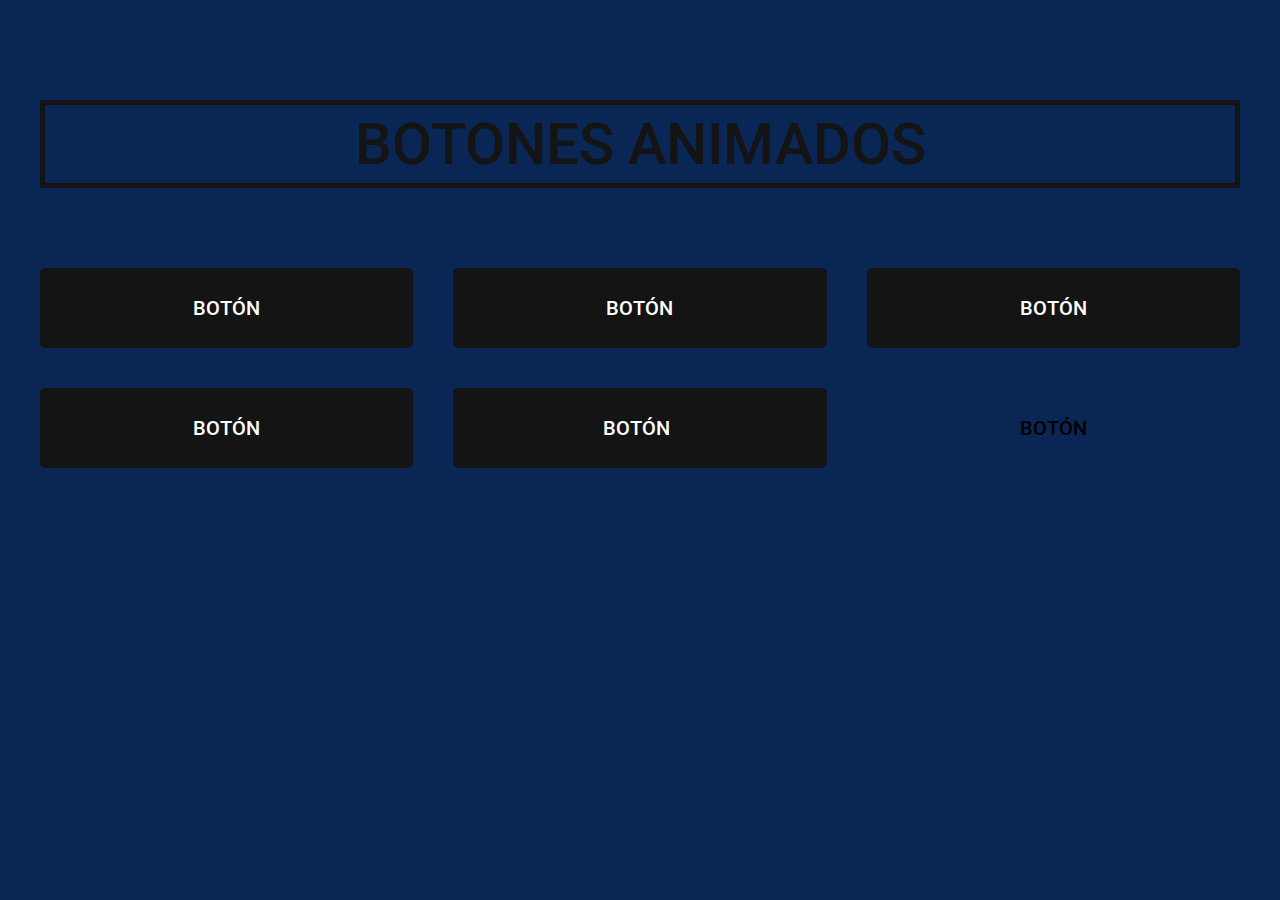
<file: Animated Buttons/index.html>
<!DOCTYPE html>
<html lang="en">
<head>
	<meta charset="UTF-8">
	<meta http-equiv="X-UA-Compatible" content="IE=edge">
	<meta name="viewport" content="width=device-width, initial-scale=1.0">
	<link rel="stylesheet" href="estilos.css">
	<link rel="preconnect" href="https://fonts.googleapis.com">
	<link rel="preconnect" href="https://fonts.gstatic.com" crossorigin>
	<link href="https://fonts.googleapis.com/css2?family=Roboto:wght@400;500&display=swap" rel="stylesheet"> 
	
	<!-- Estilos de los botones -->
	<link rel="stylesheet" href="uno.css">
	<link rel="stylesheet" href="dos.css">
	<link rel="stylesheet" href="tres.css">
	<link rel="stylesheet" href="cuatro.css">
	<link rel="stylesheet" href="cinco.css">
	<link rel="stylesheet" href="seis.css">
	<title>Botones Animados con CSS</title>
</head>
<body>
	<div class="contenedor">
		<h1>Botones Animados</h1>

		<div class="contenedor-botones">
			<button class="boton uno"><span>Botón</span></button>
			<button class="boton dos"><span>Botón</span></button>
			<button class="boton tres"><span>Botón</span></button>
			<button class="boton cuatro"><span>Botón</span></button>
			<button class="boton cinco">
				<div class="icono">
					<svg xmlns="http://www.w3.org/2000/svg" width="16" height="16" fill="currentColor" class="bi bi-arrow-right-short" viewBox="0 0 16 16">
						<path fill-rule="evenodd" d="M4 8a.5.5 0 0 1 .5-.5h5.793L8.146 5.354a.5.5 0 1 1 .708-.708l3 3a.5.5 0 0 1 0 .708l-3 3a.5.5 0 0 1-.708-.708L10.293 8.5H4.5A.5.5 0 0 1 4 8z"/>
					</svg>
				</div>	
					<span>Botón</span>
			</button>
			<button class="boton seis">
				<span>Botón</span>
				<svg>
					<rect x="0" y="0" fill="none"></rect>
				</svg>
			</button>
		</div>
	</div>
</body>
</html>
</file>
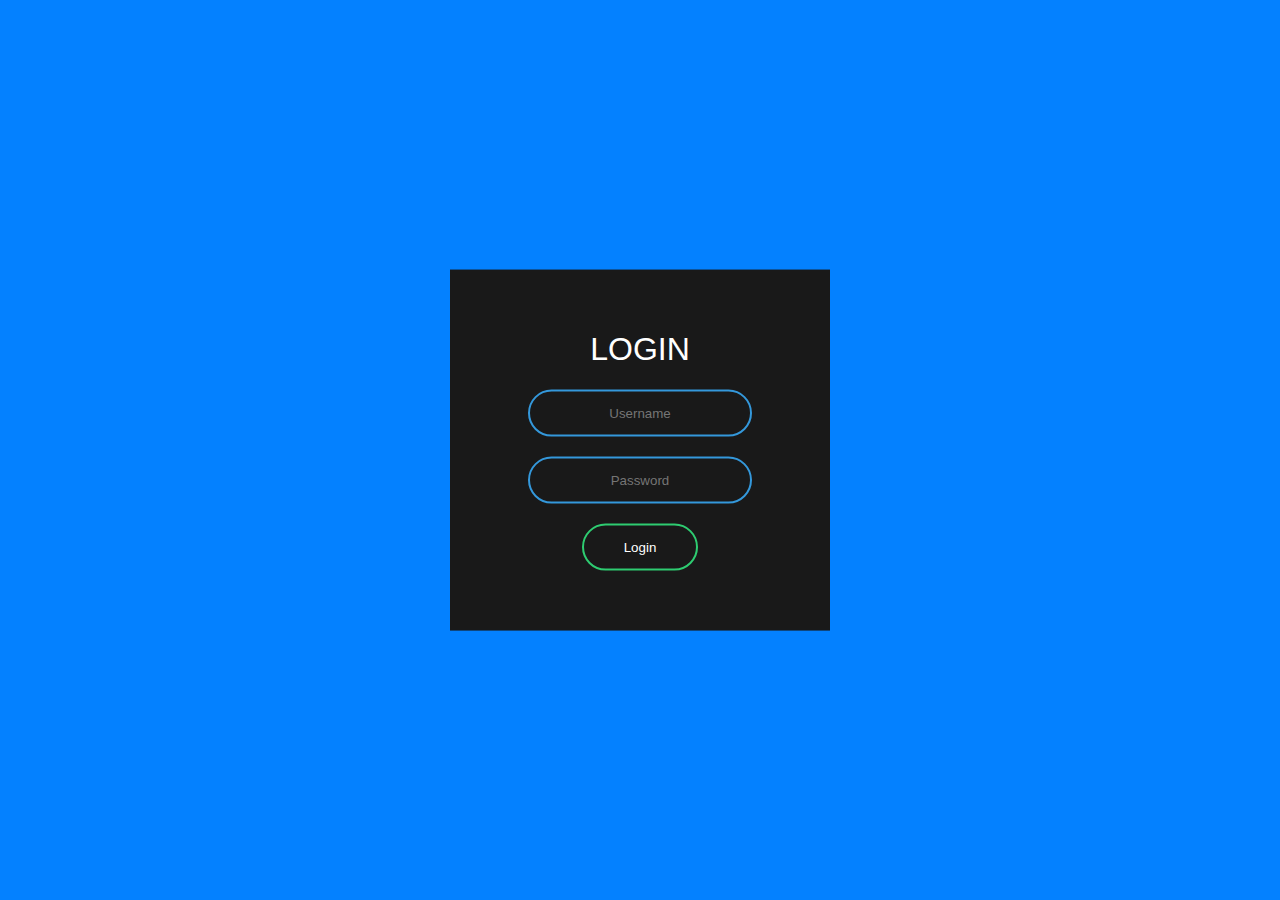
<file: Animated Login Form/index.html>
<!DOCTYPE html>
<html lang="en" dir="ltr">
  <head>
    <meta charset="utf-8">
    <title>Animated Login Form</title>
    <link rel="stylesheet" href="style.css">
  </head>
  <body>
    <form class="box" action="index.html" method="post">
      <h1>Login</h1>
      <input type="text" name="" placeholder="Username">
      <input type="password" name="" placeholder="Password">
      <input type="submit" name="" value="Login">
    </form>
  </body>
</html>
</file>
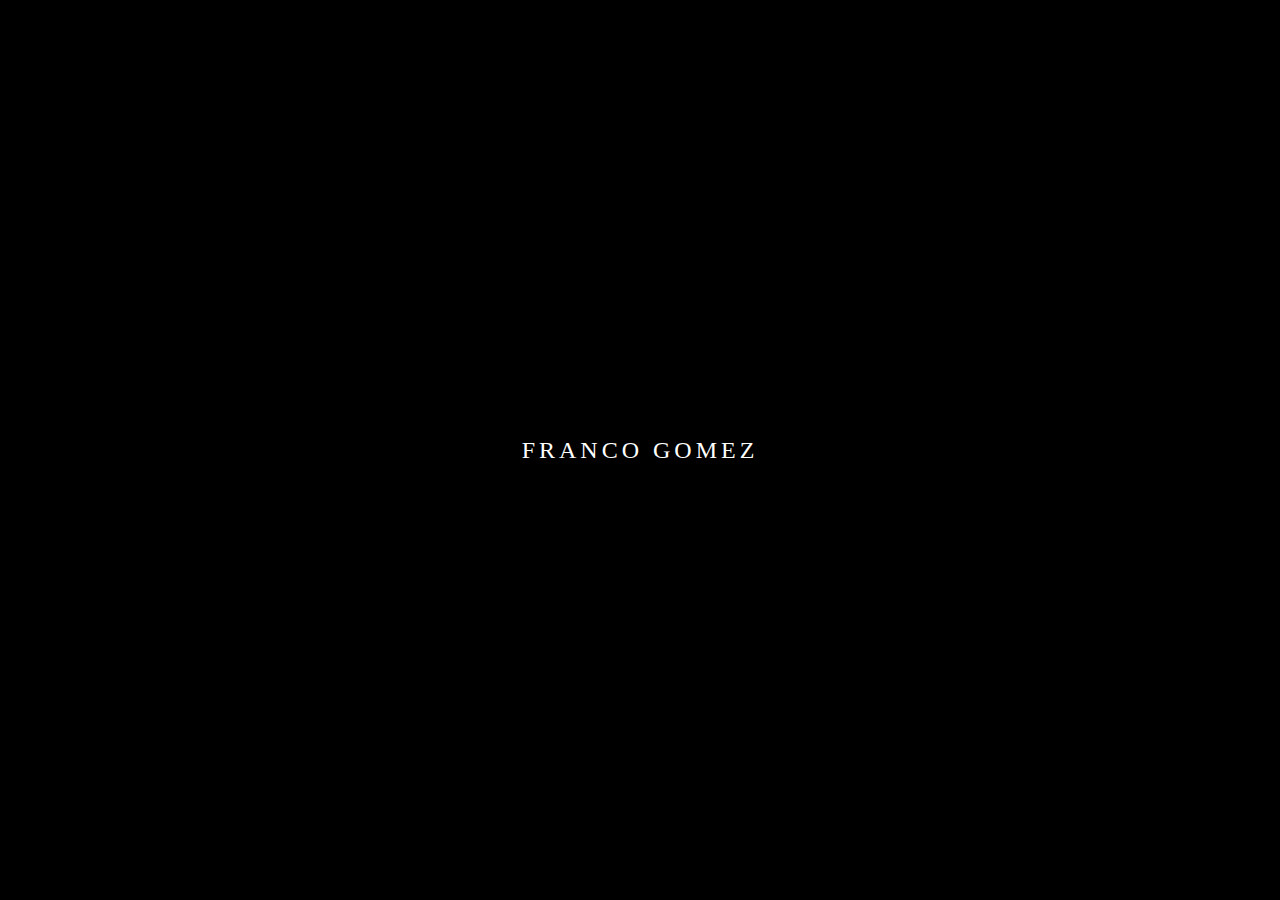
<file: Animation Button/index.html>
<!DOCTYPE html>
<html lang="es">
<head>
    <meta charset="UTF-8">
    <meta name="viewport" content="width=device-width, user-scalable=no, initial-scale=1.0, maximum-scale=1.0, minimum-scale=1.0">
    <title>Botón de Luz de Neón con CSS</title>
    <link rel="stylesheet" href="estilos.css">
</head>
<body>
    <a href="https://github.com/Franco18Gom3z" class="btn-neon">
        <span id="span1"></span>
        <span id="span2"></span>
        <span id="span3"></span>
        <span id="span4"></span>
        FRANCO GOMEZ
    </a>
</body>
</html>
</file>
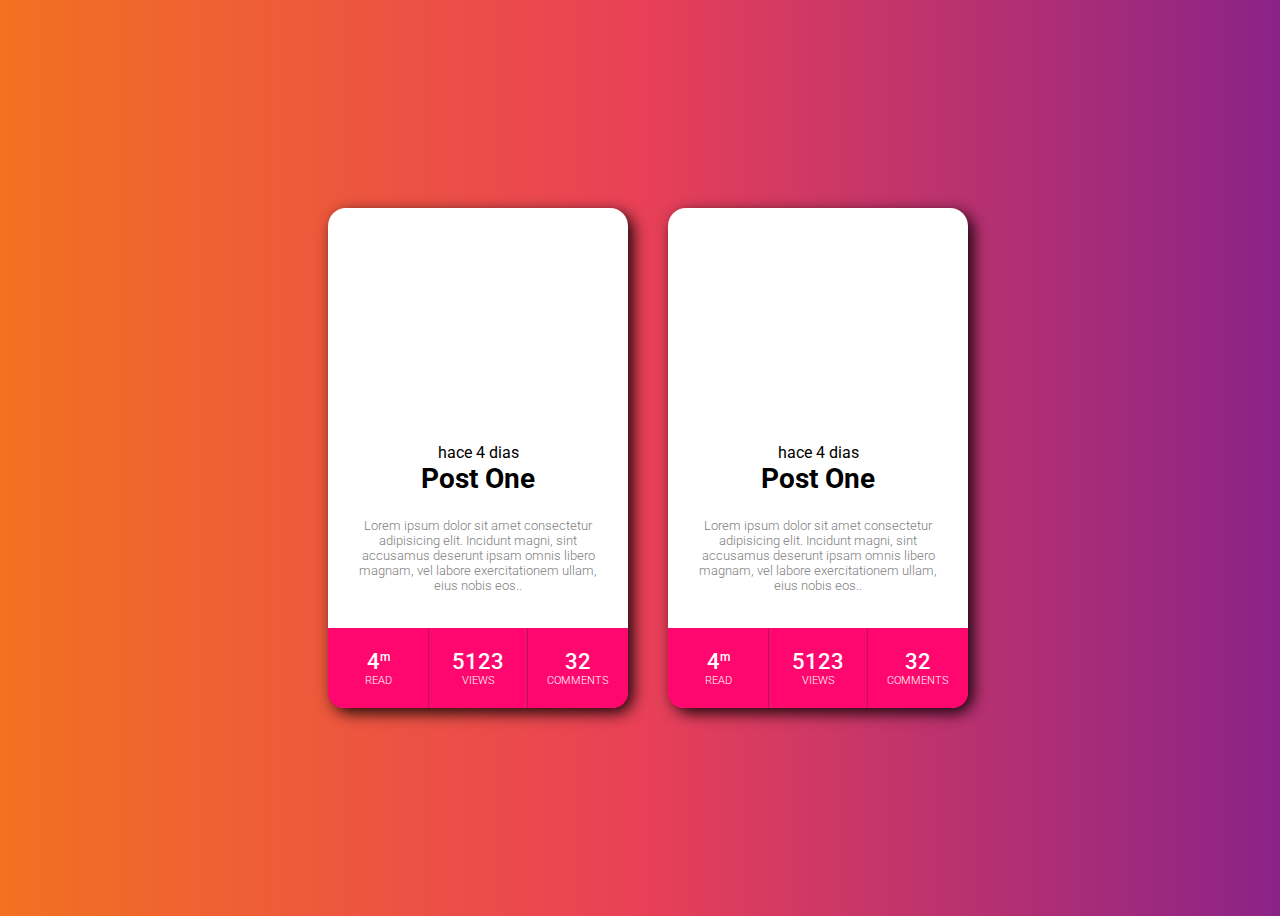
<file: Card Animation Grid/Index.html>
<!DOCTYPE html>
<html lang="en">

<head>
    <meta charset="UTF-8">
    <meta http-equiv="X-UA-Compatible" content="IE=edge">
    <meta name="viewport" content="width=device-width, initial-scale=1.0">
    <link rel="preconnect" href="https://fonts.googleapis.com">
    <link rel="preconnect" href="https://fonts.gstatic.com" crossorigin>
    <link href="https://fonts.googleapis.com/css2?family=Roboto&display=swap" rel="stylesheet">
    <title>Card Animation</title>
    <link rel="stylesheet" href="estilo.css">
</head>

<body>
    <div class="card">
        <div class="card-image"></div>
        <div class="card-text">
            <span class="date">hace 4 dias</span>
            <h2>Post One</h2>
            <p>Lorem ipsum dolor sit amet consectetur adipisicing elit. Incidunt magni, sint accusamus deserunt ipsam
                omnis libero magnam, vel labore exercitationem ullam, eius nobis eos..</p>
        </div>
        <div class="card-stats">
            <div class="stat">
                <div class="value">4<sup>m</sup></div>
                <div class="type">read</div>
            </div>
            <div class="stat border">
                <div class="value">5123</div>
                <div class="type">Views</div>
            </div>
            <div class="stat">
                <div class="value">32</div>
                <div class="type">Comments</div>
            </div>
        </div>
    </div>
    <div class="card">
        <div class="card-image"></div>
        <div class="card-text">
            <span class="date">hace 4 dias</span>
            <h2>Post One</h2>
            <p>Lorem ipsum dolor sit amet consectetur adipisicing elit. Incidunt magni, sint accusamus deserunt ipsam
                omnis libero magnam, vel labore exercitationem ullam, eius nobis eos..</p>
        </div>
        <div class="card-stats">
            <div class="stat">
                <div class="value">4<sup>m</sup></div>
                <div class="type">read</div>
            </div>
            <div class="stat border">
                <div class="value">5123</div>
                <div class="type">Views</div>
            </div>
            <div class="stat">
                <div class="value">32</div>
                <div class="type">Comments</div>
            </div>
        </div>
</body>

</html>
</file>
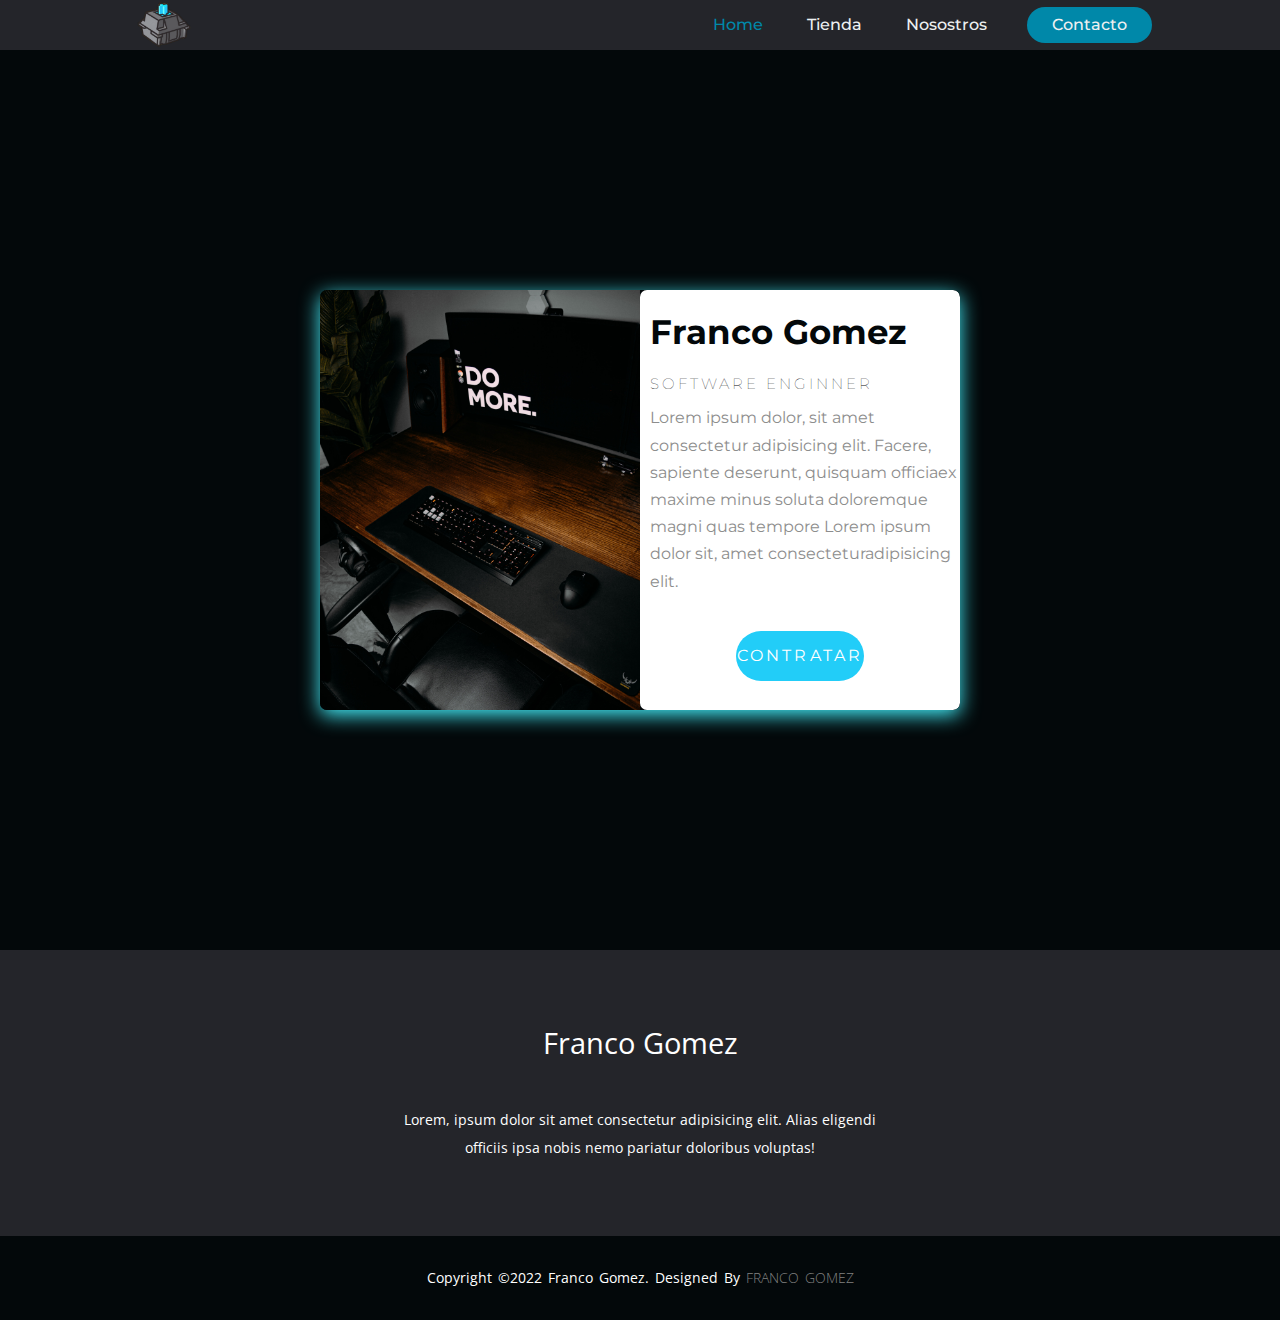
<file: Hardware Shop/index.html>
<!DOCTYPE html>
<html lang="en">

<head>
    <meta charset="UTF-8">
    <meta http-equiv="X-UA-Compatible" content="IE=edge">
    <meta name="viewport" content="width=device-width, initial-scale=1.0">
    <title>HardShopp</title>
    <!-- <link rel="icon" href="img/logo.png"> -->
    <link rel="stylesheet" href="https://cdnjs.cloudflare.com/ajax/libs/font-awesome/6.1.1/css/all.min.css"
        integrity="sha512-KfkfwYDsLkIlwQp6LFnl8zNdLGxu9YAA1QvwINks4PhcElQSvqcyVLLD9aMhXd13uQjoXtEKNosOWaZqXgel0g=="
        crossorigin="anonymous" referrerpolicy="no-referrer" />
    <link rel="stylesheet" href="css/normalize.css">
    <link rel="stylesheet" href="css/home.css">
    <link rel="stylesheet" href="css/estilo.css">

</head>

<body>
    <header>
        <img class="logo" src="img/logo.png" alt="logo">
        <nav>
            <ul class="nav-links">
                <li><a class="activo" href="Index.html">Home</a></li>
                <li><a href="tienda.html">Tienda</a></li>
                <li><a href="nosotros.html">Nosostros</a></li>
            </ul>
        </nav>
        <a href="contacto.html"><button>Contacto</button></a>
    </header>
    <main>
        <div class="presentacion">
            <div class="img">
                <img src="img/home/setup.jpg" width="">
            </div>
            <div class="producto-info">
                <div class="producto-texto">
                    <h1>Franco Gomez</h1>
                    <h2>Software Enginner</h2>
                    <p>Lorem ipsum dolor, sit amet consectetur adipisicing elit. Facere, sapiente deserunt, quisquam
                        officiaex maxime minus soluta doloremque magni quas tempore Lorem ipsum dolor sit, amet
                        consecteturadipisicing elit.</p>
                        

                </div>
                <div class="precio-btn">
                    <a href="https://www.linkedin.com/in/franco-gomez-b6816321b/" target="_blank">Contratar</a>
                </div>
            </div>
        </div>
    </main>
    <footer>
        <div class="footer-content">
            <h3>Franco Gomez</h3>
            <p>Lorem, ipsum dolor sit amet consectetur adipisicing elit. Alias eligendi officiis ipsa nobis nemo
                pariatur doloribus voluptas!</p>
            <ul class="socials">
                <li><a href="https://www.facebook.com/profile.php?id=100011532256018" target="_blank"><i
                            class="fa-brands fa-facebook-f"></i></a></li>
                <li><a href="https://www.instagram.com/fran18gomez/" target="_blank"><i
                            class="fa-brands fa-instagram"></i></a></li>
                <li><a href="https://www.linkedin.com/in/franco-gomez-b6816321b/" target="_blank"><i
                            class="fa-brands fa-linkedin"></i></a></li>
                <li><a href="https://github.com/Franco18Gom3z" target="_blank"><i class="fa-brands fa-github"></i></a>
                </li>
            </ul>
        </div>
        <div class="footer-bottom">
            <p>copyright &copy;2022 Franco Gomez. designed by <span>Franco Gomez</span></p>
        </div>
    </footer>
</body>

</html>
</file>
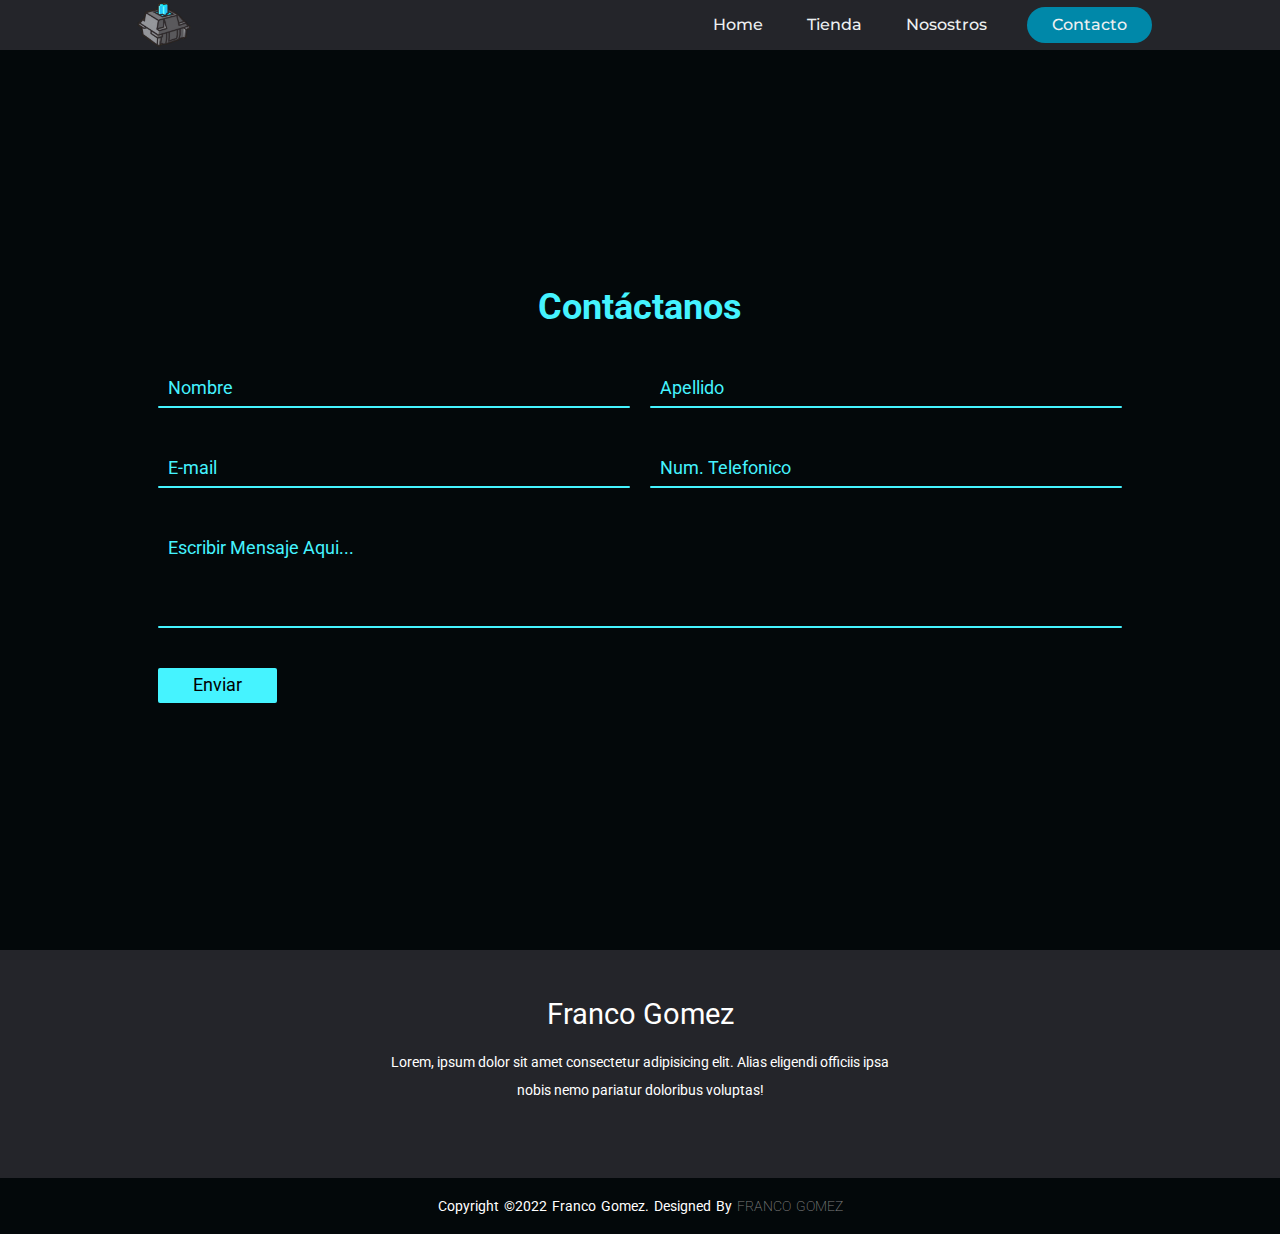
<file: Hardware Shop/contacto.html>
<!DOCTYPE html>
<html lang="en">

<head>
    <meta charset="UTF-8">
    <meta http-equiv="X-UA-Compatible" content="IE=edge">
    <meta name="viewport" content="width=device-width, initial-scale=1.0">
    <title>HardShopp</title>
    <link rel="stylesheet" href="https://cdnjs.cloudflare.com/ajax/libs/font-awesome/6.1.1/css/all.min.css"
        integrity="sha512-KfkfwYDsLkIlwQp6LFnl8zNdLGxu9YAA1QvwINks4PhcElQSvqcyVLLD9aMhXd13uQjoXtEKNosOWaZqXgel0g=="
        crossorigin="anonymous" referrerpolicy="no-referrer" />
    <link rel="stylesheet" href="css/normalize.css">
    <link rel="stylesheet" href="css/contacto.css">
    <link rel="stylesheet" href="css/estilo.css">

</head>

<body>
    <header>
        <img class="logo" src="img/logo.png" alt="logo" width="15%">
        <nav>
            <ul class="nav-links">
                <li><a href="index.html">Home</a></li>
                <li><a href="tienda.html">Tienda</a></li>
                <li><a href="nosotros.html">Nosostros</a></li>
            </ul>
        </nav>
        <a class="activo" href="contacto.html"><button>Contacto</button></a>
    </header>
    <main>
        <div class="container">
            <h2>Contáctanos</h2>
            <div class="row100">
                <div class="col">
                    <div class="inputbox">
                        <input type="text" name="" required="required">
                        <span class="text">Nombre</span>
                        <span class="line"></span>
                    </div>
                </div>
                <div class="col">
                    <div class="inputbox">
                        <input type="text" name="" required="required">
                        <span class="text">Apellido</span>
                        <span class="line"></span>
                    </div>
                </div>
            </div>
            <div class="row100">
                <div class="col">
                    <div class="inputbox">
                        <input type="text" name="" required="required">
                        <span class="text">E-mail</span>
                        <span class="line"></span>
                    </div>
                </div>
                <div class="col">
                    <div class="inputbox">
                        <input type="text" name="" required="required">
                        <span class="text">Num. Telefonico</span>
                        <span class="line"></span>
                    </div>
                </div>
            </div>
            <div class="row100">
                <div class="col">
                    <div class="inputbox textarea">
                        <textarea required="required"></textarea>
                        <span class="text">Escribir Mensaje Aqui...</span>
                        <span class="line"></span>
                    </div>
                </div>
            </div>
            <div class="row100">
                <div class="col">
                    <input type="submit" value="Enviar">
                </div>
            </div>
        </div>
    </main>
    <footer>
        <div class="footer-content">
            <h3>Franco Gomez</h3>
            <p>Lorem, ipsum dolor sit amet consectetur adipisicing elit. Alias eligendi officiis ipsa nobis nemo
                pariatur doloribus voluptas!</p>
            <ul class="socials">
                <li><a href="https://www.facebook.com/profile.php?id=100011532256018" target="_blank"><i class="fa-brands fa-facebook-f"></i></a></li>
                <li><a href="https://www.instagram.com/fran18gomez/" target="_blank"><i class="fa-brands fa-instagram"></i></a></li>
                <li><a href="https://www.linkedin.com/in/franco-gomez-b6816321b/" target="_blank"><i class="fa-brands fa-linkedin"></i></a></li>
                <li><a href="https://github.com/Franco18Gom3z" target="_blank"><i class="fa-brands fa-github"></i></a></li>
            </ul>
        </div>
        <div class="footer-bottom">
            <p>copyright &copy;2022 Franco Gomez. designed by <span>Franco Gomez</span></p>
        </div>
    </footer>
</body>

</html>
</file>
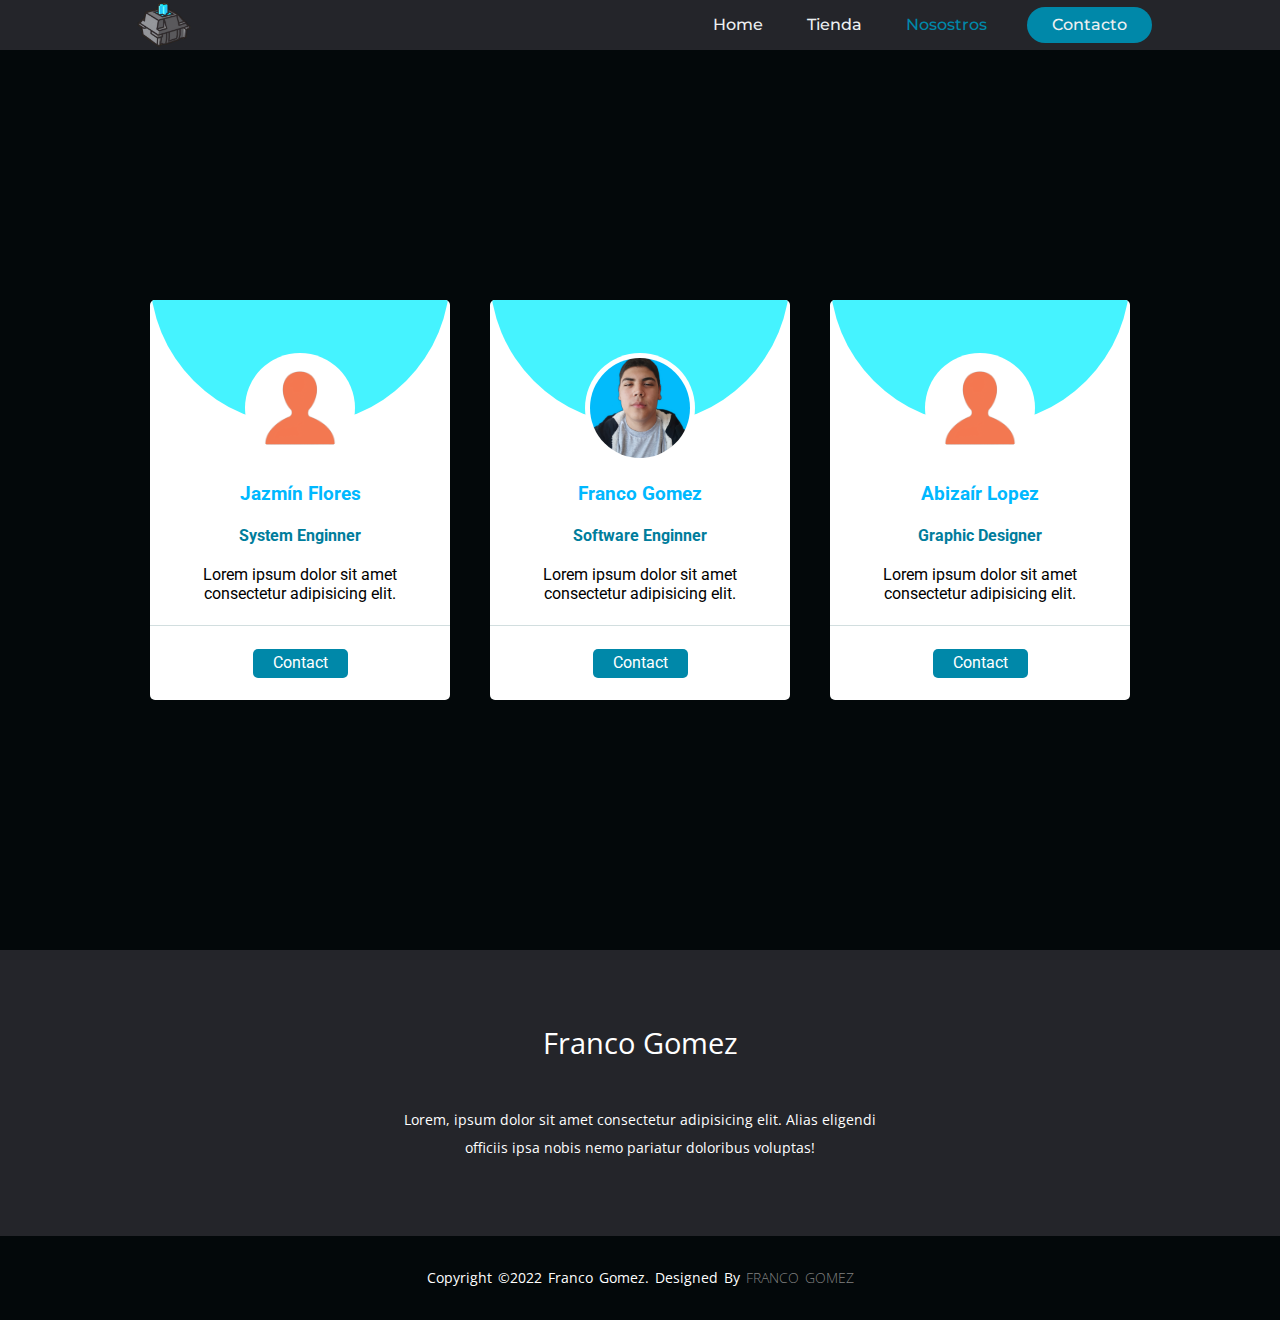
<file: Hardware Shop/nosotros.html>
<!DOCTYPE html>
<html lang="en">

<head>
    <meta charset="UTF-8">
    <meta http-equiv="X-UA-Compatible" content="IE=edge">
    <meta name="viewport" content="width=device-width, initial-scale=1.0">
    <title>HardShopp</title>
    <link rel="stylesheet" href="https://cdnjs.cloudflare.com/ajax/libs/font-awesome/6.1.1/css/all.min.css"
        integrity="sha512-KfkfwYDsLkIlwQp6LFnl8zNdLGxu9YAA1QvwINks4PhcElQSvqcyVLLD9aMhXd13uQjoXtEKNosOWaZqXgel0g=="
        crossorigin="anonymous" referrerpolicy="no-referrer" />
    <link rel="stylesheet" href="css/normalize.css">
    <link rel="stylesheet" href="css/nosotros.css">
    <link rel="stylesheet" href="css/estilo.css">

</head>

<body>
    <header>
        <img class="logo" src="img/logo.png" alt="logo" width="15%">
        <nav>
            <ul class="nav-links">
                <li><a href="index.html">Home</a></li>
                <li><a href="tienda.html">Tienda</a></li>
                <li><a class="activo" href="nosotros.html">Nosostros</a></li>
            </ul>
        </nav>
        <a class="" href="contacto.html"><button>Contacto</button></a>
    </header>
    <main>
        <div class="card">
            <div class="head">
                <div class="circle"></div>
                <div class="img">
                    <img src="img/nosotros/logo1.png" width="8%">
                </div>
            </div>
            <div class="description">
                <h3>Jazmín Flores</h3>
                <h4>System Enginner</h4>
                <p>Lorem ipsum dolor sit amet consectetur adipisicing elit.</p>
            </div>
            <div class="contact">
                <a href="#">Contact</a>
            </div>
        </div>
        <div class="card">
            <div class="head">
                <div class="circle"></div>
                <div class="img">
                    <img src="img/nosotros/persona.jpg" width="8%">
                </div>
            </div>
            <div class="description">
                <h3>Franco Gomez</h3>
                <h4>Software Enginner</h4>
                <p>Lorem ipsum dolor sit amet consectetur adipisicing elit.</p>
            </div>
            <div class="contact">
                <a href="#">Contact</a>
            </div>
        </div>
        <div class="card">
            <div class="head">
                <div class="circle"></div>
                <div class="img">
                    <img src="img/nosotros/logo1.png" width="8%">
                </div>
            </div>
            <div class="description">
                <h3>Abizaír Lopez</h3>
                <h4>Graphic Designer</h4>
                <p>Lorem ipsum dolor sit amet consectetur adipisicing elit.</p>
            </div>
            <div class="contact">
                <a href="#">Contact</a>
            </div>
        </div>
    </main>
    <footer>
        <div class="footer-content">
            <h3>Franco Gomez</h3>
            <p>Lorem, ipsum dolor sit amet consectetur adipisicing elit. Alias eligendi officiis ipsa nobis nemo
                pariatur doloribus voluptas!</p>
            <ul class="socials">
                <li><a href="https://www.facebook.com/profile.php?id=100011532256018" target="_blank"><i
                            class="fa-brands fa-facebook-f"></i></a></li>
                <li><a href="https://www.instagram.com/fran18gomez/" target="_blank"><i
                            class="fa-brands fa-instagram"></i></a></li>
                <li><a href="https://www.linkedin.com/in/franco-gomez-b6816321b/" target="_blank"><i
                            class="fa-brands fa-linkedin"></i></a></li>
                <li><a href="https://github.com/Franco18Gom3z" target="_blank"><i class="fa-brands fa-github"></i></a>
                </li>
            </ul>
        </div>
        <div class="footer-bottom">
            <p>copyright &copy;2022 Franco Gomez. designed by <span>Franco Gomez</span></p>
        </div>
    </footer>
</body>

</html>
</file>
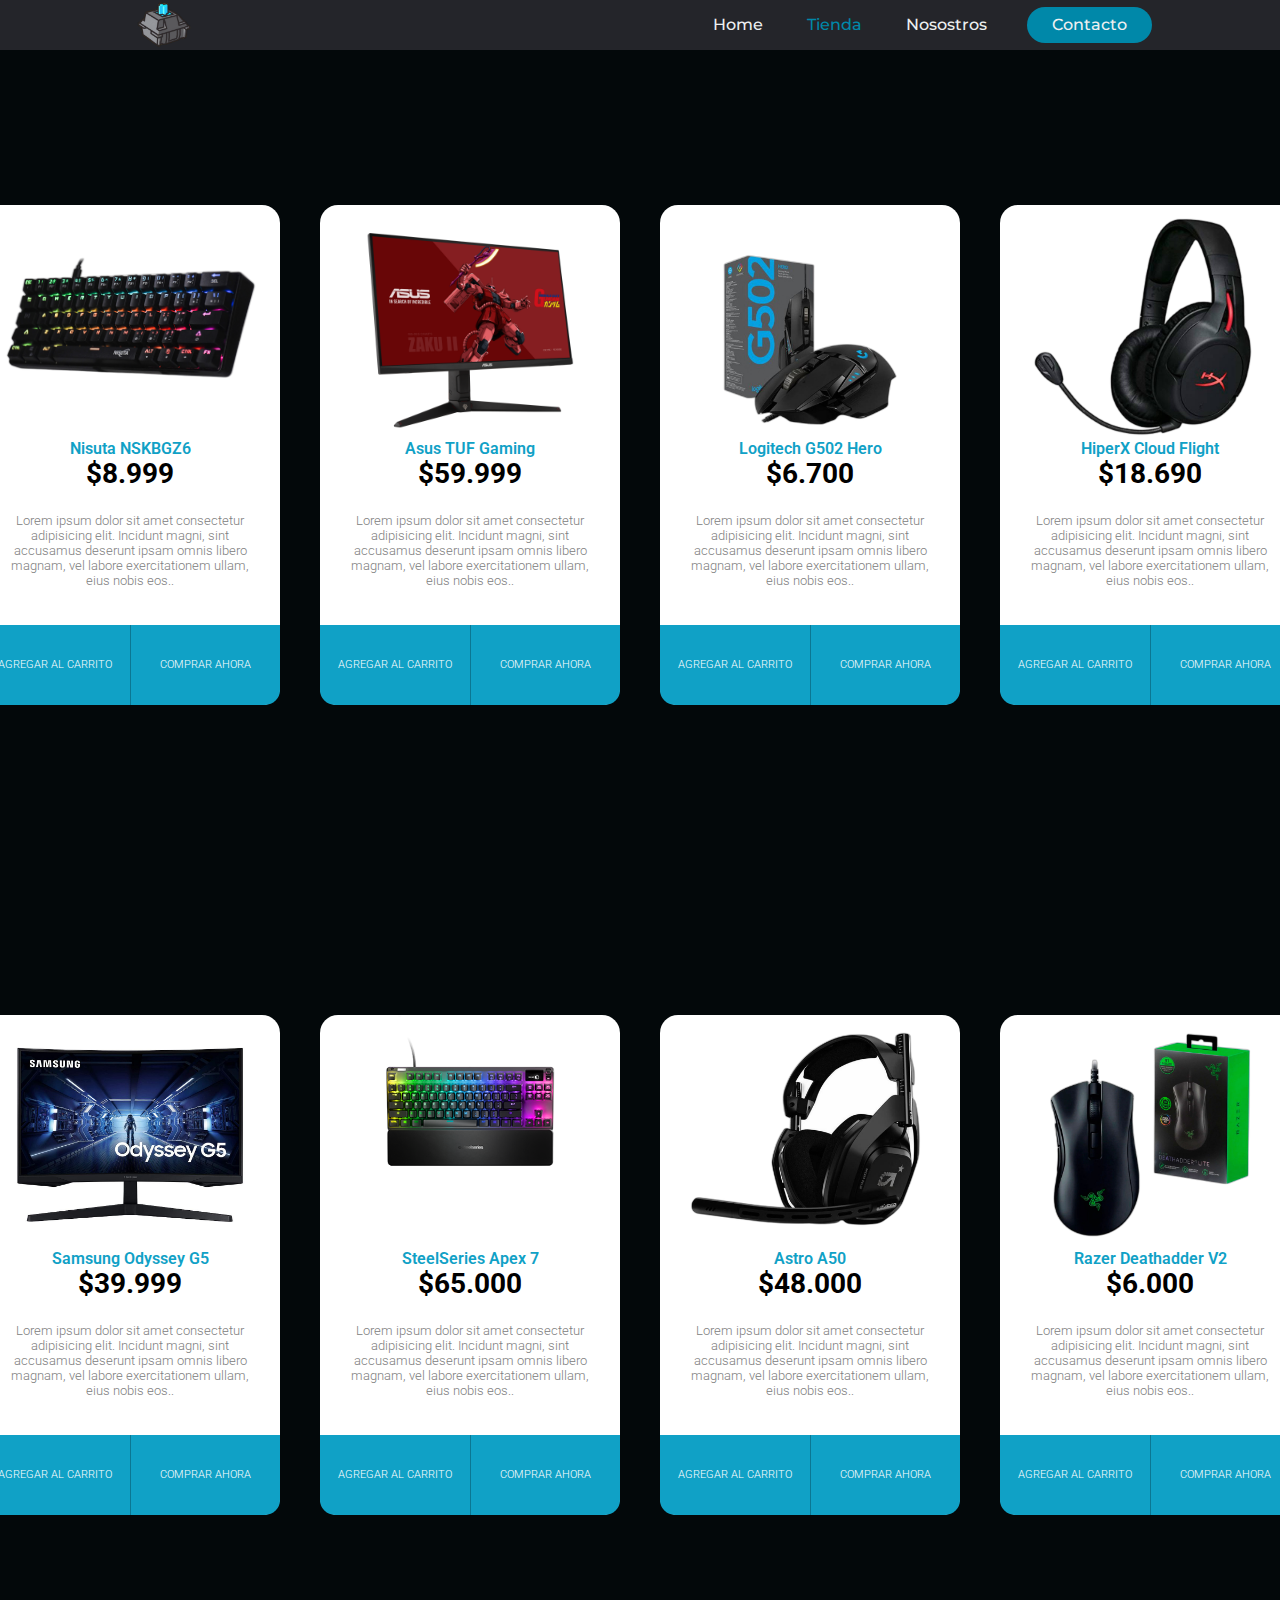
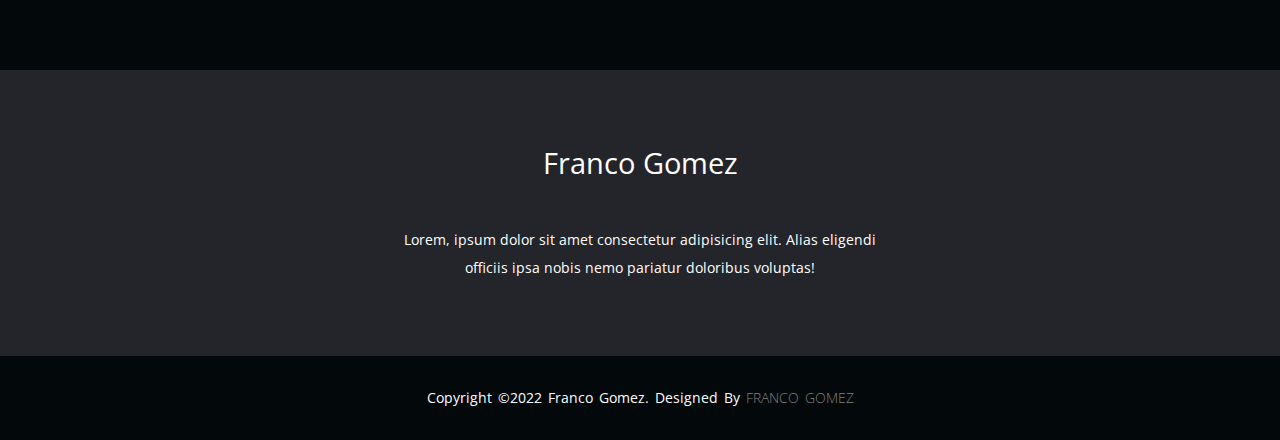
<file: Hardware Shop/tienda.html>
<!DOCTYPE html>
<html lang="en">

<head>
    <meta charset="UTF-8">
    <meta http-equiv="X-UA-Compatible" content="IE=edge">
    <meta name="viewport" content="width=device-width, initial-scale=1.0">
    <title>HardShopp</title>
    <link rel="stylesheet" href="https://cdnjs.cloudflare.com/ajax/libs/font-awesome/6.1.1/css/all.min.css"
        integrity="sha512-KfkfwYDsLkIlwQp6LFnl8zNdLGxu9YAA1QvwINks4PhcElQSvqcyVLLD9aMhXd13uQjoXtEKNosOWaZqXgel0g=="
        crossorigin="anonymous" referrerpolicy="no-referrer" />
    <link rel="stylesheet" href="css/normalize.css">
    <link rel="stylesheet" href="css/tienda.css">
    <link rel="stylesheet" href="css/estilo.css">

</head>

<body>
    <header>
        <img class="logo" src="img/logo.png" alt="logo">
        <nav>
            <ul class="nav-links">
                <li><a href="index.html">Home</a></li>
                <li><a class="activo" href="tienda.html">Tienda</a></li>
                <li><a href="nosotros.html">Nosostros</a></li>
            </ul>
        </nav>
        <a href="contacto.html"><button>Contacto</button></a>
    </header>
    <div class="main">
        <div class="card">
            <div class="card-image"><img src="img/tienda/teclado.png" width="100%"></div>
            <div class="card-text">
                <div class="producto">Nisuta NSKBGZ6</div>
                <h2>$8.999</h2>
                <p>Lorem ipsum dolor sit amet consectetur adipisicing elit. Incidunt magni, sint accusamus deserunt
                    ipsam
                    omnis libero magnam, vel labore exercitationem ullam, eius nobis eos..</p>
            </div>
            <div class="card-stats">
                <div class="stat">
                    <div class="value"><i class="fa-solid fa-cart-shopping"></i></div>
                    <div class="type">Agregar al Carrito</div>
                </div>
                <div class="stat border">
                    <div class="value"><i class="fa-solid fa-bag-shopping"></i></div>
                    <div class="type">Comprar Ahora</div>
                </div>
            </div>
        </div>
        <div class="card">
            <div class="card-image"><img src="img/tienda/monitor.png" width="80%"></div>
            <div class="card-text">
                <div class="producto">Asus TUF Gaming</div>
                <h2>$59.999</h2>
                <p>Lorem ipsum dolor sit amet consectetur adipisicing elit. Incidunt magni, sint accusamus deserunt
                    ipsam
                    omnis libero magnam, vel labore exercitationem ullam, eius nobis eos..</p>
            </div>
            <div class="card-stats">
                <div class="stat">
                    <div class="value"><i class="fa-solid fa-cart-shopping"></i></div>
                    <div class="type">Agregar al Carrito</div>
                </div>
                <div class="stat border">
                    <div class="value"><i class="fa-solid fa-bag-shopping icono"></i></div>
                    <div class="type">Comprar Ahora</div>
                </div>
            </div>
        </div>
        <div class="card">
            <div class="card-image"><img src="img/tienda/mouse.png" width="90%"></div>
            <div class="card-text">
                <div class="producto">Logitech G502 Hero</div>
                <h2>$6.700</h2>
                <p>Lorem ipsum dolor sit amet consectetur adipisicing elit. Incidunt magni, sint accusamus deserunt
                    ipsam
                    omnis libero magnam, vel labore exercitationem ullam, eius nobis eos..</p>
            </div>
            <div class="card-stats">
                <div class="stat">
                    <div class="value"><i class="fa-solid fa-cart-shopping"></i></div>
                    <div class="type">Agregar al Carrito</div>
                </div>
                <div class="stat border">
                    <div class="value"><i class="fa-solid fa-bag-shopping"></i></div>
                    <div class="type">Comprar Ahora</div>
                </div>
            </div>
        </div>
        <div class="card">
            <div class="card-image"><img src="img/tienda/auriculares.png" width="80%"></div>
            <div class="card-text">
                <div class="producto">HiperX Cloud Flight</div>
                <h2>$18.690</h2>
                <p>Lorem ipsum dolor sit amet consectetur adipisicing elit. Incidunt magni, sint accusamus deserunt
                    ipsam
                    omnis libero magnam, vel labore exercitationem ullam, eius nobis eos..</p>
            </div>
            <div class="card-stats">
                <div class="stat">
                    <div class="value"><i class="fa-solid fa-cart-shopping"></i></div>
                    <div class="type">Agregar al Carrito</div>
                </div>
                <div class="stat border">
                    <div class="value"><i class="fa-solid fa-bag-shopping"></i></div>
                    <div class="type">Comprar Ahora</div>
                </div>
            </div>
        </div>
    </div>
    <div class="main">
        <div class="card">
            <div class="card-image"><img src="img/tienda/monitor1.jpg" width="80%"></div>
            <div class="card-text">
                <div class="producto">Samsung Odyssey G5</div>
                <h2>$39.999</h2>
                <p>Lorem ipsum dolor sit amet consectetur adipisicing elit. Incidunt magni, sint accusamus deserunt
                    ipsam
                    omnis libero magnam, vel labore exercitationem ullam, eius nobis eos..</p>
            </div>
            <div class="card-stats">
                <div class="stat">
                    <div class="value"><i class="fa-solid fa-cart-shopping"></i></div>
                    <div class="type">Agregar al Carrito</div>
                </div>
                <div class="stat border">
                    <div class="value"><i class="fa-solid fa-bag-shopping"></i></div>
                    <div class="type">Comprar Ahora</div>
                </div>
            </div>
        </div>
        <div class="card">
            <div class="card-image"><img src="img/tienda/teclado1.png" width="80%"></div>
            <div class="card-text">
                <div class="producto">SteelSeries Apex 7</div>
                <h2>$65.000</h2>
                <p>Lorem ipsum dolor sit amet consectetur adipisicing elit. Incidunt magni, sint accusamus deserunt
                    ipsam
                    omnis libero magnam, vel labore exercitationem ullam, eius nobis eos..</p>
            </div>
            <div class="card-stats">
                <div class="stat">
                    <div class="value"><i class="fa-solid fa-cart-shopping"></i></div>
                    <div class="type">Agregar al Carrito</div>
                </div>
                <div class="stat border">
                    <div class="value"><i class="fa-solid fa-bag-shopping"></i></div>
                    <div class="type">Comprar Ahora</div>
                </div>
            </div>
        </div>
        <div class="card">
            <div class="card-image"><img src="img/tienda/auriculares1.png" width="80%"></div>
            <div class="card-text">
                <div class="producto">Astro A50</div>
                <h2>$48.000</h2>
                <p>Lorem ipsum dolor sit amet consectetur adipisicing elit. Incidunt magni, sint accusamus deserunt
                    ipsam
                    omnis libero magnam, vel labore exercitationem ullam, eius nobis eos..</p>
            </div>
            <div class="card-stats">
                <div class="stat">
                    <div class="value"><i class="fa-solid fa-cart-shopping"></i></div>
                    <div class="type">Agregar al Carrito</div>
                </div>
                <div class="stat border">
                    <div class="value"><i class="fa-solid fa-bag-shopping"></i></div>
                    <div class="type">Comprar Ahora</div>
                </div>
            </div>
        </div>
        <div class="card">
            <div class="card-image"><img src="img/tienda/mouse1.png" width="80%"></div>
            <div class="card-text">
                <div class="producto">Razer Deathadder V2</div>
                <h2>$6.000</h2>
                <p>Lorem ipsum dolor sit amet consectetur adipisicing elit. Incidunt magni, sint accusamus deserunt
                    ipsam
                    omnis libero magnam, vel labore exercitationem ullam, eius nobis eos..</p>
            </div>
            <div class="card-stats">
                <div class="stat">
                    <div class="value"><i class="fa-solid fa-cart-shopping"></i></div>
                    <div class="type">Agregar al Carrito</div>
                </div>
                <div class="stat border">
                    <div class="value"><i class="fa-solid fa-bag-shopping"></i></div>
                    <div class="type">Comprar Ahora</div>
                </div>
            </div>
        </div>
    </div>
    <footer>
        <div class="footer-content">
            <h3>Franco Gomez</h3>
            <p>Lorem, ipsum dolor sit amet consectetur adipisicing elit. Alias eligendi officiis ipsa nobis nemo
                pariatur doloribus voluptas!</p>
            <ul class="socials">
                <li><a href="https://www.facebook.com/profile.php?id=100011532256018" target="_blank"><i class="fa-brands fa-facebook-f"></i></a></li>
                <li><a href="https://www.instagram.com/fran18gomez/" target="_blank"><i class="fa-brands fa-instagram"></i></a></li>
                <li><a href="https://www.linkedin.com/in/franco-gomez-b6816321b/" target="_blank"><i class="fa-brands fa-linkedin"></i></a></li>
                <li><a href="https://github.com/Franco18Gom3z" target="_blank"><i class="fa-brands fa-github"></i></a></li>
            </ul>
        </div>
        <div class="footer-bottom">
            <p>copyright &copy;2022 Franco Gomez. designed by <span>Franco Gomez</span></p>
        </div>
    </footer>
</body>

</html>
</file>
<file: Animated Buttons/estilos.css>
* {
	margin: 0;
	padding: 0;
	box-sizing: border-box;
}

body {
	background: #092655;
	font-family: 'Roboto', sans-serif;
	min-height: 100vh;
}

.contenedor {
	width: 1200px;
	margin: auto;
	padding: 100px 0;
	display: flex;
	flex-direction: column;
}

h1 {
	font-size: 58px;
	font-weight: 500;
	text-align: center;
	margin-bottom: 80px;
	text-transform: uppercase;
	color: #141414;
	border: 5px solid #141414;
	padding: 5px 10px;
	display: inline-block;
}

.contenedor-botones {
	width: 100%;
	display: grid;
	grid-template-columns: repeat(3, 1fr);
	gap: 40px;
}

.boton {
	align-items: center;
	justify-content: center;
	display: inline-flex;
	width: 100%;
	height: 80px;
	background: #141414;
	color: #ffff;
	font-family: 'Roboto', sans-serif;
	font-size: 20px;
	font-weight: 500;
	border: none;
	border-radius: 5px;
	cursor: pointer;
	text-transform: uppercase;
	transition: 0.3s ease all;
	position: relative;
	overflow: hidden;

}

.boton span {
	position: relative;
	z-index: 2;
	transition: .3s ease all;
}
</file>
<file: Animated Buttons/uno.css>
.boton.uno::after {
    content: "";
    width: 100%;
    height: 100%;
    background: #ffd662;
    position: absolute;
    z-index: 1;
    top: -80px;
    left: 0;
    transition: .3s ease-in-out all;
}

.boton.uno:hover::after {
    top: 0;
}
</file>
<file: Animated Buttons/dos.css>
.boton.dos::after {
    content: '';
    width: 100%;
    position: absolute;
    z-index: 1;
    top: 0;
    left: calc(-100% - 80px);
    border-right: 80px solid transparent;
    border-bottom: 80px solid #0088fe;
    transition: .4s ease-in-out all;
}

.boton.dos:hover::after {
    left: 0;
}
</file>
<file: Animated Buttons/tres.css>
.boton.tres::after {
    content: "";
    width: 100%;
    height: 300px;
    background: #be4fe2;
    position: absolute;
    z-index: 1;
    top: -300px;
    left: 0;
    transition: .4s ease-in-out all;
    border-radius: 0 0 300px 300px;
}

.boton.tres:hover::after {
    top: 0;
}
</file>
<file: Animated Buttons/cuatro.css>
.boton.cuatro::after {
    content: "";
    width: 1px;
    height: 1px;
    background: none;
    position: absolute;
    z-index: 1;
    top: 50%;
    left: 47%;
    transition: .5s ease-in-out all;
    border-radius: 100px;
}

.boton.cuatro:hover::after {
    transform :scale(200);
    background: #e426;
}

.boton.cuatro:hover {
    background: #960909;
}
</file>
<file: Animated Buttons/cinco.css>
.boton.cinco span {
    transition: .4s ease-in-out all;
    position: absolute;
    left: 40%;
}

.boton.cinco .icono {
    display: flex;
    align-items: center;
    position: absolute;
    z-index: 2;
    left: -40px;
    transition: .3s ease-in-out all;
    opacity: 0;
    color: transparent;
}

.boton.cinco svg {
    color: #fff;
    width: 35px;
    height: 35px;
}

.boton.cinco:hover {
    background: #2f9b05;
}

.boton.cinco:hover .icono {
    left: calc(100% - 50px);
    opacity: 1;
    color: #fff;
}

.boton.cinco:hover span {
    left: 20px;
}
</file>
<file: Animated Buttons/seis.css>
.boton.seis{
    background: none;
    color: #000;
}

.boton.seis svg {
    width: 100%;
    height: 100%;
    position: absolute;
    top: 0;
    left: 0;
    fill: none;
}

.boton.seis rect {
    width: 100%;
    height: 100%;
    stroke: #000;
    stroke-width: 10px;
    stroke-dasharray: 1000;
    stroke-dashoffset: 1000;
    transition: .6s ease all;
}

.boton.seis:hover rect {
    stroke-dashoffset: 0;
}
</file>
<file: Animated Login Form/style.css>
body{
    margin: 0;
    padding: 0;
    font-family: sans-serif;  
    background: #0481ff;
}
.box {
    width: 300px;
    padding: 40px;
    position: absolute;
    top: 50%;
    left: 50%;
    transform: translate(-50%,-50%);
    background: #191919;
    text-align: center;
}
.box h1{
    color: white;
    text-transform: uppercase;
    font-weight: 500;
}
.box input[type = "text"],.box input[type = "password"]{
    border:0;
    background: none;
    display: block;
    margin: 20px auto;
    text-align: center;
    border: 2px solid #3498db;
    padding: 14px 10px;
    width: 200px;
    outline: none;
    color: white;
    border-radius: 24px;
    transition: 0.25s;
}
.box input[type = "text"]:focus,.box input[type = "password"]:focus{
    width: 280px;
    border-color: #2ecc71;
}
.box input[type = "submit"]{
    border:0;
    background: none;
    display: block;
    margin: 20px auto;
    text-align: center;
    border: 2px solid #2ecc71;
    padding: 14px 40px;
    outline: none;
    color: white;
    border-radius: 24px;
    transition: 0.25s;
    cursor: pointer;
}
.box input[type = "submit"]:hover{
    background:  ;
}
</file>
<file: Animation Button/estilos.css>
body{
    margin: 0;
    padding: 0;
    display: flex;
    justify-content: center;
    align-items: center;
    height: 100vh;
    background: #000;
    font-family:consolas;
}
.btn-neon{
    position: relative;
    display: inline-block;
    padding: 15px 30px;
    color: #fff;
    letter-spacing: 4px;
    text-decoration: none;
    font-size: 24px;
    overflow: hidden;
    transition: 1s;
}
.btn-neon:hover{
    background: #FF1493;
    box-shadow: 0 0 10px #FF1493, 0 0 40px #FF1493, 0 0 80px #a945c7;
    transition-delay: .5s;
 }
.btn-neon span{
    position: absolute;
    display: block;
}
#span1{
    top: 0;
    left: -100%;
    width: 100%;
    height: 2px;
    background: linear-gradient(190deg, transparent,#FF1493);
 }
 .btn-neon:hover #span1{
    left: 100%;
    transition: 1s;
}
 #span3{
    bottom: 0;
    right: -100%;
    width: 100%;
    height: 2px;
    background: linear-gradient(270deg, transparent,#FF1493);
}
 .btn-neon:hover #span3{
    right: 100%;
    transition: 1s;
    transition-delay: 0.5s;
}
#span2{
    top: -100%;
    right: 0;
    width: 2px;
    height: 100%;
    background: linear-gradient(180deg,transparent,#FF1493);
}
.btn-neon:hover #span2{
    top: 100%;
    transition: 1s;
    transition-delay: 0.25s;
}
#span4{
    bottom: -100%;
    left: 0;
    width: 2px;
    height: 100%;
    background: linear-gradient(360deg,transparent,#FF1493);
}
.btn-neon:hover #span4{
    bottom: 100%;
    transition: 1s;
    transition-delay: 0.75s;
}
</file>
<file: Card Animation Grid/estilo.css>
body{
    width: 100vw;
    height: 100vh;
    display: flex;
    align-items: center;
    justify-content: center;
    background: #8A2387;
    background: -webkit-linear-gradient(to right, #F27121, #E94057, #8A2387);
    background: linear-gradient(to right, #F27121, #E94057, #8A2387);
    
    overflow: hidden;
}

.card {
    margin: 20px;
    display: grid;
    grid-template-columns: 300px;
    grid-template-rows: 210px 210px 80px;
    grid-template-areas: "image" "text" "stats";

    font-family: roboto;
    border-radius: 18px;
    background: white;
    box-shadow: 5px 5px 15px rgba(0,0,0,0.9);
    text-align: center;

    transition: .5s ease;
    cursor: pointer;
}

.card-image{
    grid-area: image;
    background: url(https://via.placeholder.com/300);
    border-top-left-radius: 15px;
    border-top-right-radius: 15px;
    background-size: cover;
}

.card-text{
    grid-area: text;
    margin: 25px;
}

.card-text.date{
    color: rgb(255,7,110);
}

.card-text p{
    color: grey;
    font-size: 13px;
    font-weight: 300;
}

.card-text h2{
    margin-top: 0%;
    font-size: 28px;
}

.card-stats{
    grid-area: stats;
    display: grid;
    grid-template-columns: 1fr 1fr 1fr;
    grid-template-rows: 1fr;
    border-bottom-left-radius: 15px;
    border-bottom-right-radius: 15px;
    background: rgb(255,7,110);
}

.card-stats .stat{
    display: flex;
    align-items: center;
    justify-content: center;
    flex-direction: column;
    padding: 10px;
    color: white;
}

.card-stats .type{
    font-size: 11px;
    font-weight: 300;
    text-transform: uppercase;
}

.card-stats .value{
    font-size: 22px;
    font-weight: 500;
}

.card-stats .border{
    border-left: 1px solid rgb(172,26,87);
    border-right: 1px solid rgb(172,26,87);
}

.card-stats .value sup{
    font-size: 12px;
}

.card:hover{
    transform: scale(1.2);
    box-shadow: 5px 5px 15px rgba(0,0,0,0.6);
}
</file>
<file: Hardware Shop/css/home.css>
main{
    display: flex;
    justify-content: center;
    align-items: center;
    width: 100%;
    height: 100vh;
    background-color: #03080a;
}

.presentacion{
    height: 420px;
    width: 50%;
    display: flex;
    border-radius: 7px;
    box-shadow: 0 5px 20px 0 #45f3ff;
    overflow: hidden;
}

.presentacion .img{
    width: 50%;
}

.presentacion .img img{
    width: 100%;
    vertical-align: top;
}

.producto-info{
    width: 50%;
    border-radius: 7px 7px 7px 7px;
    background: #fff;
}

.producto-texto{
    width: 100%;
}

.producto-texto h1{
    margin-left: 10px;
    align-items: center;
    font-size: 34px;
    color: #03080a;
}

.producto-texto h1, .precio-btn{
    font-family: "Montserrat", sans-serif;
}

.producto-texto h2{
    margin-left: 10px;
    font-size: 15px;
    font-weight: 100;
    font-family: "Montserrat", sans-serif;
    text-transform: uppercase;
    color: #03080a;
    letter-spacing: .2em;
}

.producto-texto p{
    width: 100%;
    height: 100%;
    margin: 10px;
    font-family: "Montserrat", sans-serif;
    color: #8d8d8d;
    line-height: 1.7em;
}

.precio-btn{
    height: 103px;
    
    display: flex;
    justify-content: center;
    align-items: center;
}

.precio-btn a{
    display: flex;
    justify-content: center;
    align-items: center;
    height: 50px;
    width: 10vw;
    border-radius: 60px;
    text-transform: uppercase;
    letter-spacing: .2em;
    color: #fff;
    background: #22cdf8;
    cursor: pointer;
    text-decoration: none;
    transition: .5s;
}

.precio-btn a:hover{
    border: #03080a;
    transform: scale(1.1);
    background: #00b8ff;
}
</file>
<file: Hardware Shop/css/estilo.css>
@import url('https://fonts.googleapis.com/css2?family=Montserrat:wght@400;600;900&display=swap');
@import url('https://fonts.googleapis.com/css2?family=Open+Sans:wght@300;500;700&display=swap');
@import url('https://fonts.googleapis.com/css2?family=Roboto:wght@300;400;700&display=swap');
@import url('https://fonts.googleapis.com/css2?family=Quicksand:wght@300&display=swap');
body{
    box-sizing: border-box;
    margin: 0;
    padding: 0;
    background-color: #24252A;
}

li a, button{
    font-family: "Montserrat", sans-serif;
    font-weight: 500;
    font-size: 16px;
    color: #edf0f1;
    text-decoration: none;
}

header{
    height: 50px;
    display: flex;
    justify-content: flex-end;
    align-items: center;
    padding: 0px 10%;
}

.logo{
    max-width: 70px;
    min-width: 70px;
    cursor: pointer;
    margin-right: auto;
}

.nav-links{
    list-style: none;
}

.nav-links li{
    display: inline-block;
    padding: 0 20px;
}

.nav-links li a{
    transition: all .3s ease 0s;
}

nav li a.activo{
    color: #0088a9;
}


.nav-links li a:hover{
    color:#22cdf8;
}

button{
    margin-left: 20px;
    padding: 9px 25px;
    background-color: rgba(0,136,169,1);
    border: none;
    border-radius: 50px;
    cursor: pointer;
    transition: all .3s ease 0s;
}

button:hover{
    background-color: rgba(4,115,143,0.8);
}

footer{
    background-color: #24252A;
    height: auto;
    width: 100%;
    font-family: "Open Sans";
    padding-top: 40px;
    color: #fff;
}

.footer-content{
    display: flex;
    justify-content: center;
    align-items: center;
    flex-direction: column;
    text-align: center;
}

.footer-content h3{
    font-size: 1.8rem;
    font-weight: 400;
    text-transform: capitalize;
    line-height: 3rem;
}

.footer-content p{
    max-width: 500px;
    margin: 10px auto;
    line-height: 28px;
    font-size: 14px;
}

.socials{
    list-style: none;
    display: flex;
    align-items: center;
    justify-content: center;
    margin: 1rem 0 3rem 0;
}

.socials li{
    margin: 0 10px;
}

.socials a{
    text-decoration: none;
    color: #fff;
}

.socials a i{
    font-size:1.5rem;
    transition: .4s ease;
}

.socials a:hover{
    color: #22cdf8;
}

.footer-bottom{
    background-color: #03080a;
    width: 100%;
    padding: 20px 0;
    text-align: center;
}

.footer-bottom p{
    font-size: 14px;
    word-spacing: 2px;
    text-transform: capitalize;
}

.footer-bottom span{
    text-transform: uppercase;
    color: gray;
    font-weight: 200;
}

::-webkit-scrollbar{
    width: 12px;
}

::-webkit-scrollbar-thumb{
    background: #45f3ff;
    border-radius: 5px;
}
</file>
<file: Hardware Shop/css/contacto.css>
@import url('https://fonts.googleapis.com/css2?family=Roboto:wght@300;400;700&display=swap');
*{
    margin: 0;
    padding: 0;
    box-sizing: border-box;
    font-family: "Roboto", sans-serif;
}
main{
    display: flex;
    justify-content: center;
    align-items: center;
    width: 100%;
    height: 100vh;
    background-color: #03080a;
}

.container{
    width: 80%;
    padding: 20px;
}

.container h2{
    width: 100%;
    color: #45f3ff;
    font-size: 36px;
    text-align: center;
    margin-bottom: 10px;
}

.container .row100{
    position: relative;
    width: 100%;
    display: grid;
    grid-template-columns: repeat(auto-fit,minmax(300px,1fr));
}

.container .row100 .col{
    position: relative;
    width: 100%;
    padding: 0 10px;
    margin: 30px 0 10px;
    transition: .5s;
}

.container .row100 .inputbox{
    position: relative;
    width: 100%;
    height: 40px;
    color: #45f3ff;
}

.container .row100 .inputbox input,
.container .row100 .inputbox.textarea textarea{
    position: absolute;
    width: 100%;
    height: 100%;
    background: transparent;
    box-shadow: none;
    border: none;
    outline: none;
    font-size: 18px;
    padding: 0 10px;
    z-index: 1;
    color: #000;
}

.container .row100 .inputbox .text{
    position: absolute;
    top: 0;
    left: 0;
    line-height: 40px;
    font-size: 18px;
    padding: 0 10px;
    display: block;
    transition: .5s;
    pointer-events: none;
}

.container .row100 .inputbox input:focus + .text,
.container .row100 .inputbox input:valid + .text{
    top: -35px;
    left: -10px;
}

.container .row100 .inputbox .line{
    position: absolute;
    bottom: 0;
    display: block;
    width: 100%;
    height: 2px;
    background: #45f3ff;
    transition: .5s;
    border-radius: 2px;
    pointer-events: none;
}

.container .row100 .inputbox input:focus ~ .line,
.container .row100 .inputbox input:valid ~ .line{
    height: 100%;
}

.container .row100 .inputbox.textarea{
    position: relative;
    width: 100%;
    height: 100px;
    padding: 10px 0;
}

.container .row100 .inputbox.textarea textarea{
    height: 100%;
    resize: none;
}

.container .row100 .inputbox textarea:focus + .text,
.container .row100 .inputbox textarea:valid + .text{
    top: -35px;
    left: -10px;
}

.container .row100 .inputbox textarea:focus ~ .line,
.container .row100 .inputbox textarea:valid ~ .line{
    height: 100%;
}

input[type="submit"]{
    border: none;
    padding: 7px 35px;
    cursor: pointer;
    outline: none;
    background: #45f3ff;
    color: #000;
    font-size: 18px;
    border-radius: 2px;
    transition: .5s;
}

input[type="submit"]:hover{
    color: #45f3ff;
    background: #000;
    box-shadow: 0 0 3px 5px;
}
</file>
<file: Hardware Shop/css/nosotros.css>
main{
    width: 100%;
    height: 100vh;
    font-family: "Roboto", sans-serif;
    display: flex;
    justify-content: center;
    align-items: center;
    background-color: #03080a;
}

.card{
    margin: 20px;
    position: relative;
    width: 300px;
    height: 400px;
    background-color: #fff;
    cursor: pointer;
    border-radius: 5px;
    overflow: hidden;
    transition: .5s;
}

.card:hover{
    box-shadow: 0 5px 15px #45f3ff ;
    transform: translate(-5px);
}

.card .head{
    height: 125px;
    width: 100%;
    position: relative;
}

.card .head .circle{
    position: absolute;
    width: 300px;
    height: 300px;
    border-radius: 50%;
    background-color: #45f3ff;
    bottom: 0;
}

.card .head .img{
    width: 100px;
    height: 100px;
    position: absolute;
    background: #fff;
    padding: 5px;
    border-radius: 50%;
    bottom: -30%;
    left: 50%;
    transform: translate(-50%);
}

.card .head .img img{
    width: 100%;
    height: 100px;
    border-radius: 50%;
    object-fit: cover;
}

.card .description{
    height: 140px;
    padding: 40px 20px 20px 20px;
    border-bottom: solid 1px rgba(6, 74, 76, .18);
    text-align: center;
}

.card .description h3{
    color: #00b8ff;
}

.card .description h4{
    color: #007d9c;
}

.card .descrption p{
    margin-top: 20px;
    font-size: 15px;
}

.card .contact{
    width: 100%;
    height: 75px;
    display: flex;
    align-items: center;
    justify-content: center;

}

.card .contact a{
    text-decoration: none;
    color: #fff;
    background: #0088a9;
    padding: 5px 20px;
    border-radius: 5px;
    transition: .5s;
}

.card .contact a:hover{
    box-shadow: 5px 5px rgb(207, 200, 200) ;
    transform: translate(-5px);
}
</file>
<file: Hardware Shop/css/tienda.css>
@import url('https://fonts.googleapis.com/css2?family=Roboto:wght@300;400;700&display=swap');
.main{
    background-color: #03080a;
    width: 100%;
    height: 90vh;
    display: flex;
    align-items: center;
    justify-content: center;
    overflow: hidden;
}

.card {
    margin: 20px;
    display: grid;
    grid-template-columns: 300px;
    grid-template-rows: 210px 210px 80px;
    grid-template-areas: "image" "text" "stats";

    font-family: roboto;
    border-radius: 18px;
    background: white;
    /* box-shadow: 5px 5px 15px#fff; */
    text-align: center;

    transition: .5s ease;
    cursor: pointer;
}

.card-image{
    grid-area: image;
    border-top-left-radius: 15px;
    border-top-right-radius: 15px;
    background-size: cover;
}

.card-text{
    background-color: white;
    grid-area: text;
    margin: 25px;
}
.card-text .producto{
    color: #10a1c6;
    font-weight: 600;
}

.card-text p{
    color: grey;
    font-size: 13px;
    font-weight: 300;
}

.card-text h2{
    margin-top: 0%;
    font-size: 28px;
}

.card-stats{
    grid-area: stats;
    display: grid;
    grid-template-columns: 1fr 1fr;
    grid-template-rows: 1fr;
    border-bottom-left-radius: 15px;
    border-bottom-right-radius: 15px;
    background: rgb(16, 161, 198);
}

.card-stats .stat{
    font-weight: 200;
    display: flex;
    align-items: center;
    justify-content: center;
    flex-direction: column;
    padding: 10px;
    color: white;
    transition: .5s ease;
}

.card-stats .stat:hover{
    border-radius: 15px 0 15px 15px;
}

.card-stats .type{
    font-size: 11px;
    font-weight: 300;
    text-transform: uppercase;
}

.card-stats .value{
    font-size: 22px;
    font-weight: 500;
}

.card-stats .border{
    border-left: 1px solid #0b7793;
}

.card:hover{
    transform: scale(1.1);
    /* box-shadow: 2px 2px 5px #45f3ff; */
}
</file>
